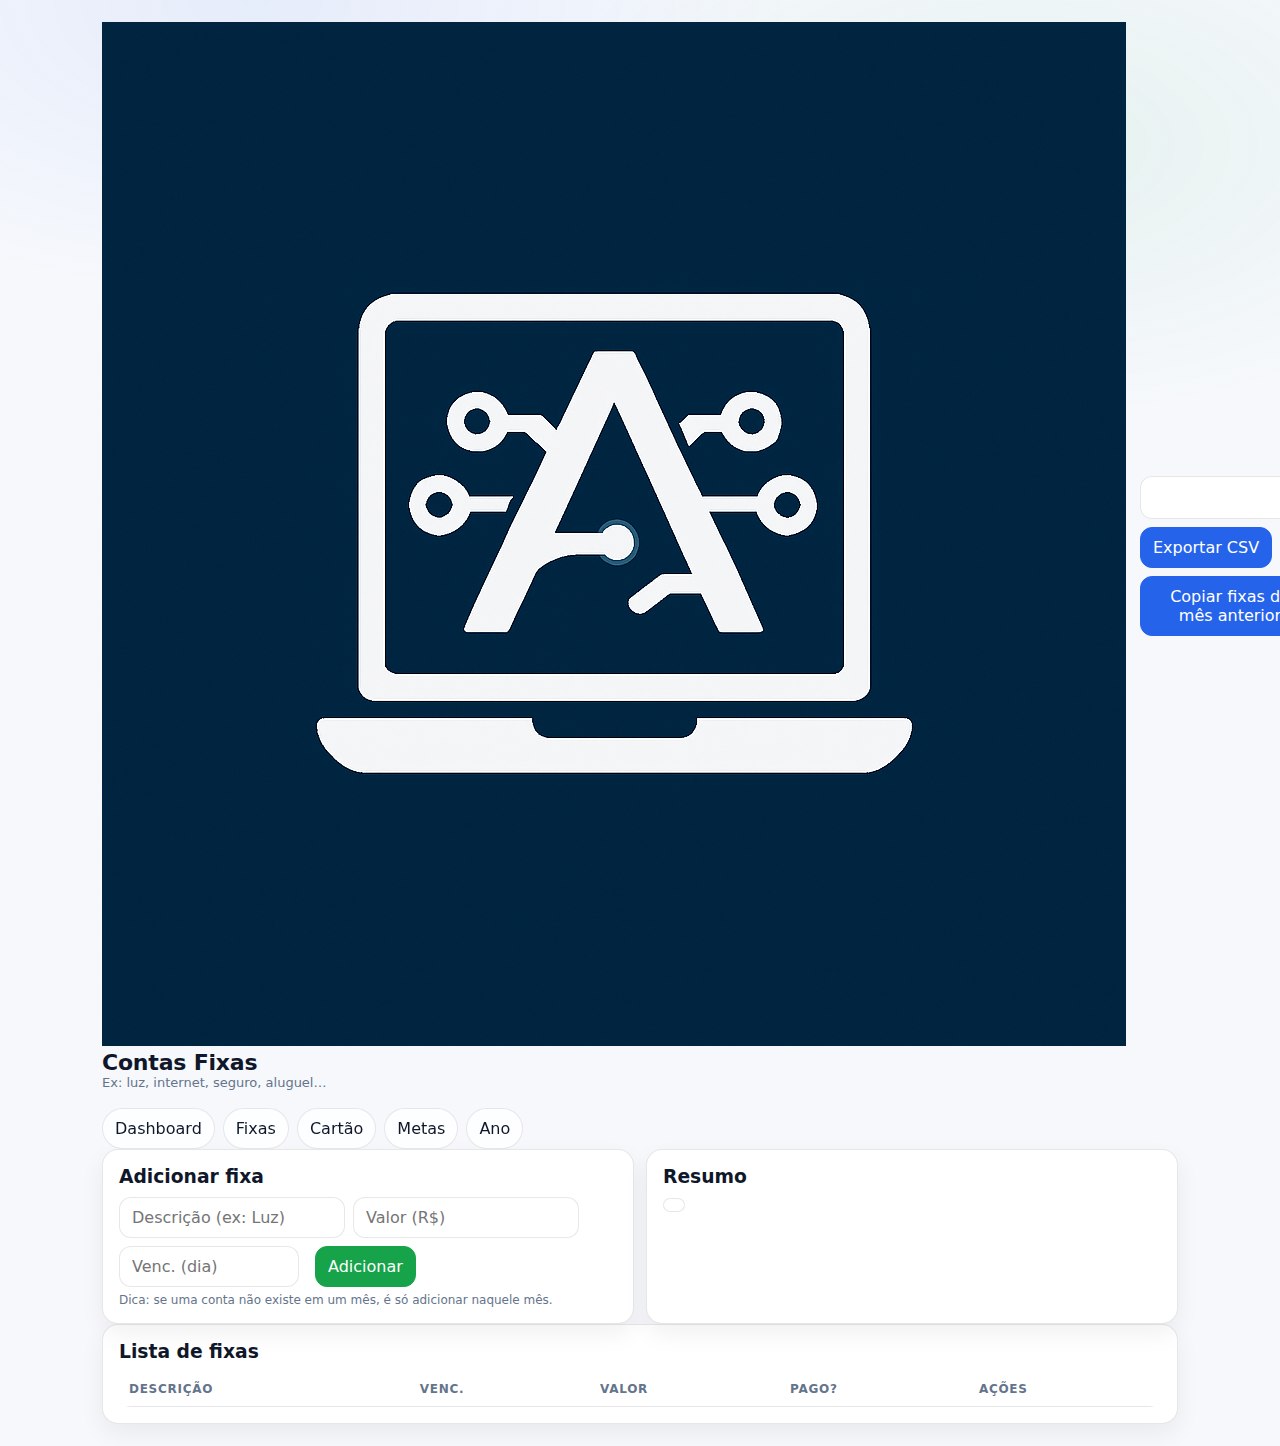
<file: fixas.html>
<!DOCTYPE html>
<html lang="pt-br">
<head>
  <meta charset="UTF-8" />
  <meta name="viewport" content="width=device-width, initial-scale=1.0"/>
  <title>Fixas • Controle Financeiro</title>
  <link rel="stylesheet" href="assets/css/app.css"/>
  <link rel="stylesheet" href="assets/css/tema.css"/>
</head>
<body>
  <div class="container">
    <header>
      <div class="header-left">
        <img class="logo" src="assets/img/logo.png" alt="logo">
        <div class="brand">
          <h1>Contas Fixas</h1>
          <small>Ex: luz, internet, seguro, aluguel…</small>
        </div>
      </div>

      <div class="actions">
        <select id="monthSelect"></select>
        <button id="exportCsv" class="blue">Exportar CSV</button>
        <button id="copyPrevFixed" class="blue">Copiar fixas do mês anterior</button>
      </div>
    </header>

    <nav class="nav">
      <a href="index.html" data-page="dashboard">Dashboard</a>
      <a href="fixas.html" data-page="fixas">Fixas</a>
      <a href="cartao.html" data-page="cartao">Cartão</a>
      <a href="metas.html" data-page="metas">Metas</a>
      <a href="ano.html" data-page="ano">Ano</a>
    </nav>

    <div class="row">
      <div class="card">
        <h3 style="margin:0 0 10px;">Adicionar fixa</h3>
        <div class="actions">
          <input id="descFixa" type="text" placeholder="Descrição (ex: Luz)">
          <input id="valorFixa" type="number" step="0.01" placeholder="Valor (R$)">
          <input id="dueDay" type="number" placeholder="Venc. (dia)" min="1" max="31">
          <small id="dueDayError" class="field-error"></small>

          <button id="addFixedBtn" class="btn-primary">Adicionar</button>
        </div>
        <div class="helper">Dica: se uma conta não existe em um mês, é só adicionar naquele mês.</div>
      </div>

      <div class="card">
        <h3 style="margin:0 0 10px;">Resumo</h3>
        <div id="summary" class="badge"></div>
      </div>
    </div>

    <div class="card">
      <h3 style="margin:0 0 10px;">Lista de fixas</h3>
      <table class="table" id="table">
        <thead>
          <tr>
            <th>Descrição</th>
            <th>Venc.</th>
            <th class="right">Valor</th>
            <th>Pago?</th>
            <th class="right">Ações</th>
          </tr>
        </thead>
        <tbody></tbody>
      </table>
    </div>
  </div>

  <script type="module" src="assets/js/fixas.js"></script>
</body>
</html>
</file>
<file: assets/css/app.css>
@charset "UT-8";

:root{
  --bg:#F7F8FC;
  --card:#ffffff;
  --text:#0f172a;
  --muted:#64748b;
  --primary:#16a34a;
  --blue:#2563eb;
  --warning:#f59e0b;
  --danger:#ef4444;
  --border:#e5e7eb;
  --shadow: 0 10px 22px rgba(2,6,23,.06);
  --radius: 16px;
}

*{ box-sizing:border-box; }
body{
  margin:0;
  font-family: system-ui, -apple-system, Segoe UI, Roboto, Arial, sans-serif;
  background:var(--bg);
  color:var(--text);
}

.container{ max-width:1100px; margin:0 auto; padding:18px; }

header{
  display:flex; gap:14px; align-items:center; justify-content:space-between;
  margin-bottom:16px;
}

.brand{
  display:flex; flex-direction:column;
}
.brand h1{ margin:0; font-size:18px; letter-spacing:.2px; }
.brand small{ color:var(--muted); }

.nav{
  display:flex; gap:8px; flex-wrap:wrap;
}
.nav a{
  text-decoration:none;
  padding:10px 12px;
  border:1px solid var(--border);
  border-radius:999px;
  color:var(--text);
  background:#fff;
}
.nav a.active{ border-color:var(--blue); color:var(--blue); }

.topbar{
  display:flex; gap:10px; align-items:center; flex-wrap:wrap;
  justify-content:space-between;
  margin: 10px 0 16px;
}

.card{
  background:var(--card);
  border:1px solid var(--border);
  border-radius:var(--radius);
  box-shadow:var(--shadow);
  padding:14px;
}

.grid{
  display:grid;
  grid-template-columns: repeat(4, minmax(0, 1fr));
  gap:12px;
}
@media (max-width: 900px){
  .grid{ grid-template-columns: repeat(2, minmax(0, 1fr)); }
}
@media (max-width: 520px){
  .grid{ grid-template-columns: 1fr; }
}

.kpi .label{ color:var(--muted); font-size:12px; }
.kpi .value{ font-size:22px; font-weight:700; margin-top:6px; }

.row{
  display:flex; gap:12px; flex-wrap:wrap;
}
.row > .card{ flex:1; min-width: 280px; }

input, select, button{
  font:inherit;
}
input, select{
  padding:10px 12px;
  border:1px solid var(--border);
  border-radius:12px;
  background:#fff;
  min-width: 180px;
}
button{
  padding:10px 12px;
  border-radius:12px;
  border:1px solid var(--border);
  background:#fff;
  cursor:pointer;
}
button.primary{
  background:var(--primary);
  border-color:var(--primary);
  color:#fff;
}
button.blue{
  background:var(--blue);
  border-color:var(--blue);
  color:#fff;
}

.table{
  width:100%;
  border-collapse:collapse;
  overflow:hidden;
  border-radius:12px;
}
.table th, .table td{
  padding:10px 10px;
  border-bottom:1px solid var(--border);
  text-align:left;
  font-size:14px;
}
.table th{ color:var(--muted); font-weight:600; }

.badge{
  display:inline-flex; align-items:center; gap:8px;
  padding:6px 10px; border-radius:999px;
  font-size:12px; font-weight:600;
  border:1px solid var(--border);
  background:#fff;
}
.badge.ok{ color:var(--primary); border-color: rgba(22,163,74,.25); }
.badge.warn{ color:var(--warning); border-color: rgba(245,158,11,.25); }
.badge.bad{ color:var(--danger); border-color: rgba(239,68,68,.25); }

.helper{ color:var(--muted); font-size:12px; margin-top:6px; }
hr{ border:0; border-top:1px solid var(--border); margin:14px 0; }

.actions{
  display:flex; gap:8px; flex-wrap:wrap; align-items:center;
}

.right{ text-align:right; }

.field-error{
  display:block;
  margin-top:6px;
  font-size:12px;
  color:#b42318;
}
input.invalid{
  border:1px solid #b42318;
  outline: none;
  box-shadow: 0 0 0 3px rgba(180,35,24,.15);
}
button:disabled{
  opacity:.6;
  cursor:not-allowed;
}
</file>
<file: assets/css/tema.css>
@charset "UTF-8";

:root{
  --bg: #f6f8fc;
  --card: #ffffff;
  --text: #0f172a;
  --muted: #64748b;

  /* Brand */
  --blue: #2563eb;
  --blue-2: #1d4ed8;
  --green: #16a34a;
  --green-2: #15803d;

  --danger: #ef4444;
  --border: rgba(15, 23, 42, 0.10);

  --shadow: 0 10px 25px rgba(2, 6, 23, 0.06);
  --shadow-hover: 0 14px 32px rgba(2, 6, 23, 0.09);

  --radius: 16px;
}

/* fundo com “profundidade” leve */
body{
  background:
    radial-gradient(900px 500px at 20% 0%, rgba(37,99,235,.08), transparent 60%),
    radial-gradient(900px 500px at 80% 10%, rgba(22,163,74,.07), transparent 55%),
    var(--bg);
}

/* container mais “pro” */
.container{
  max-width: 1120px;
  padding: 22px;
}

/* header alinhado e com respiro */
header{
  margin-bottom: 18px;
}

/* brand */
.brand h1{
  font-size: 22px;
  font-weight: 800;
  letter-spacing: -0.2px;
}
.brand small{
  font-size: 13px;
  color: var(--muted);
}

/* navegação com estilo mais suave */
.nav a{
  border: 1px solid var(--border);
  background: rgba(255,255,255,.80);
  backdrop-filter: blur(6px);
  transition: transform .15s ease, box-shadow .15s ease, border-color .15s ease;
}
.nav a:hover{
  transform: translateY(-1px);
  box-shadow: 0 8px 16px rgba(2,6,23,.06);
}
.nav a.active{
  border-color: rgba(37,99,235,.35);
  color: var(--blue);
}

/* card premium */
.card{
  padding: 16px;
  border: 1px solid var(--border);
  box-shadow: var(--shadow);
}
.card:hover{
  box-shadow: var(--shadow-hover);
}

/* grid com mais respiro */
.grid{
  gap: 16px;
}

/* KPI mais elegante */
.kpi{
  border-left: 4px solid rgba(37,99,235,.35);
}

.kpi .label{
  font-size: 12px;
  color: var(--muted);
}
.kpi .value{
  font-size: 26px;
  font-weight: 900;
  letter-spacing: -0.3px;
  margin-top: 8px;
}

/* inputs melhores */
input, select{
  border: 1px solid var(--border);
  background: rgba(255,255,255,.92);
  transition: box-shadow .15s ease, border-color .15s ease;
}
input:focus, select:focus{
  outline: none;
  border-color: rgba(37,99,235,.35);
  box-shadow: 0 0 0 4px rgba(37,99,235,.10);
}

/* botões padronizados */
button{
  transition: transform .12s ease, box-shadow .12s ease, background .12s ease;
}
button:hover{
  transform: translateY(-1px);
  box-shadow: 0 10px 18px rgba(2,6,23,.08);
}
button:active{
  transform: translateY(0px);
  box-shadow: none;
}

/* classes (seu projeto já usa) */
button.primary, .btn-primary{
  background: var(--green);
  border-color: var(--green);
  color: #fff;
}
button.primary:hover, .btn-primary:hover{
  background: var(--green-2);
  border-color: var(--green-2);
}

button.blue{
  background: var(--blue);
  border-color: var(--blue);
  color: #fff;
}
button.blue:hover{
  background: var(--blue-2);
  border-color: var(--blue-2);
}

/* perigo */
.btn-danger{
  background: #fff;
  border-color: rgba(239,68,68,.35);
  color: #b91c1c;
}
.btn-danger:hover{
  background: rgba(239,68,68,.08);
}

/* badges mais bonitos */
.badge{
  border: 1px solid var(--border);
  background: rgba(255,255,255,.85);
}
.badge.ok{
  color: var(--green);
  border-color: rgba(22,163,74,.30);
}
.badge.bad{
  color: #dc2626;
  border-color: rgba(239,68,68,.30);
}

/* tabela clean */
.table th{
  font-size: 12px;
  text-transform: uppercase;
  letter-spacing: .06em;
}
.table tr:hover td{
  background: rgba(37,99,235,.03);
}

/* mobile: deixa o header keeps clean */
@media (max-width: 700px){
  header img{ width: 56px; height: 56px; }
  .brand h1{ font-size: 18px; }
  .kpi .value{ font-size: 22px; }
}
</file>
